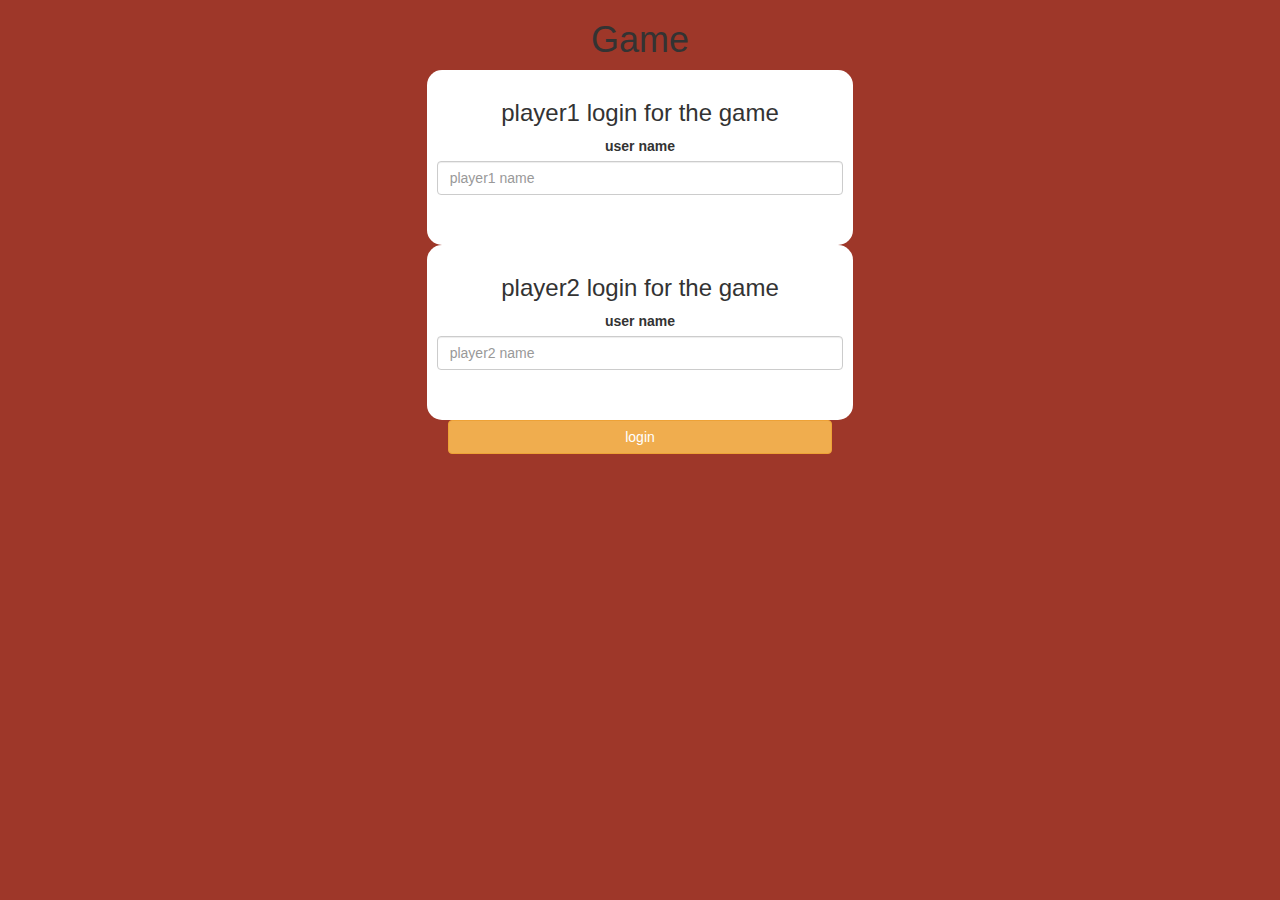
<file: index.html>
<!DOCTYPE html>
<html>
<head>
	<title>ADV-C90: THE MATH QUIZ - PART 2</title>

<meta name="viewport" content="width=device-width, initial-scale=1">
<link rel="stylesheet" href="https://maxcdn.bootstrapcdn.com/bootstrap/3.4.0/css/bootstrap.min.css">
<script src="https://ajax.googleapis.com/ajax/libs/jquery/3.4.1/jquery.min.js"></script>
<script src="https://maxcdn.bootstrapcdn.com/bootstrap/3.4.0/js/bootstrap.min.js"></script>

<link rel="stylesheet" type="text/css" href="game.css">

<script src="game_login.js"></script>
</head>
<body>

	<center>
		<h1>Game</h1>
		<div class="col-lg-4 col-sm-8 col-xs-11 login_div1">
			<h3>
				player1 login for the game
			</h3>
			<label for="">user name</label>
			<input type="text" id="player1_name_input" class="form-control" placeholder="player1 name">
			<br>
			<br>
		</div>
		<div class="col-lg-4 col-sm-8 col-xs-11 login_div2">
			<h3>
				player2 login for the game
			</h3>
			<label for="">user name</label>
			<input type="text" id="player2_name_input" class="form-control" placeholder="player2 name">
			<br>
			<br>
		</div>
		<button class="btn btn-warning" style="width: 30%;" onclick="add_user()">login</button>
	</center>
</body>
</html>
</file>
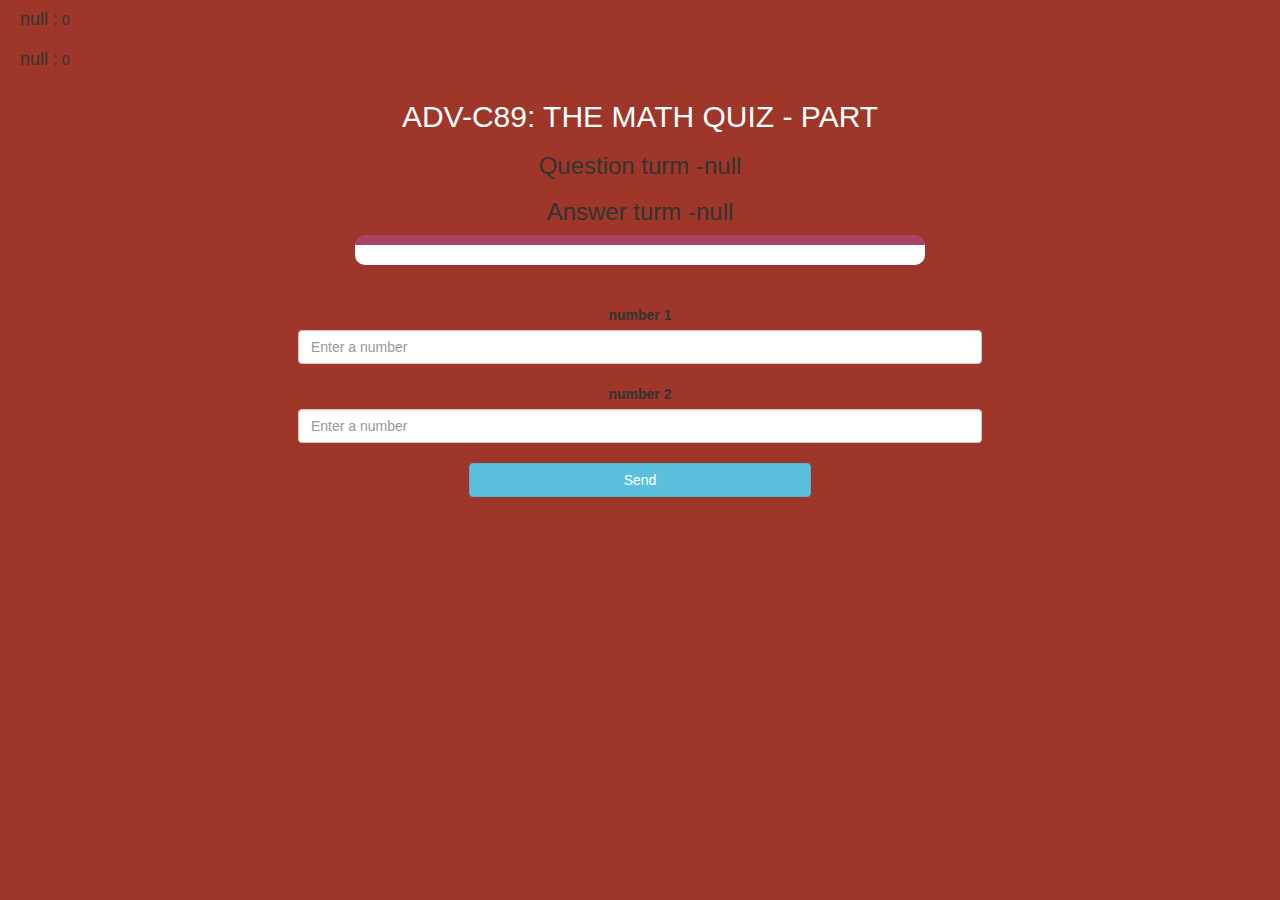
<file: game_page.html>
<!DOCTYPE html>
<html>
<head>
	<title></title>

<meta name="viewport" content="width=device-width, initial-scale=1">
<link rel="stylesheet" href="https://maxcdn.bootstrapcdn.com/bootstrap/3.4.0/css/bootstrap.min.css">
<script src="https://ajax.googleapis.com/ajax/libs/jquery/3.4.1/jquery.min.js"></script>
<script src="https://maxcdn.bootstrapcdn.com/bootstrap/3.4.0/js/bootstrap.min.js"></script>

<link rel="stylesheet" type="text/css" href="game.css">
</head>
<body>
 <h4 id="player1_name"></h4> <span id="player1_score"></span>
 <br>
 <h4 id="player2_name"></h4> <span id="player2_score"></span>
<div class="container">
	<center>
		<h2 style="color: white;">ADV-C89: THE MATH QUIZ - PART </h2>
        <h3 id="player_question"></h3>
        <h3 id="player_answer"></h3>
		<div id="output" class="col-lg-6"></div>
		<br>
		<br>

		<label>number 1 </label>
        <input type="text" id="word" class="form-control" placeholder="Enter a number">
		<br>
		<label>number 2 </label>
        <input type="text" id="word2" class="form-control" placeholder="Enter a number">
		<br>
        <button onclick="send()" class="btn btn-info" style="width: 30%;">Send</button>
	</center>
</div>

<script src="game_page.js"></script>
</body>
</html>
</file>
<file: game.css>
body
{
	background: #9e3729;
}

	.login_div1 , .login_div2
	{
		background: white;
		padding: 10px;
		float: none;
		border-radius: 15px;
	}


#player1_name , #player2_name
{
	display: inline-block;
	margin-left: 20px;
}
#word
{
	width: 60%;
}
#word_display
{
	letter-spacing: 5px;
}
#output
{
background: white;
border-radius: 10px;
border-top: 10px solid #AA4465;
padding: 10px;
float: none;
text-align: left;
}
#word2
{
	width: 60%;
}
</file>
